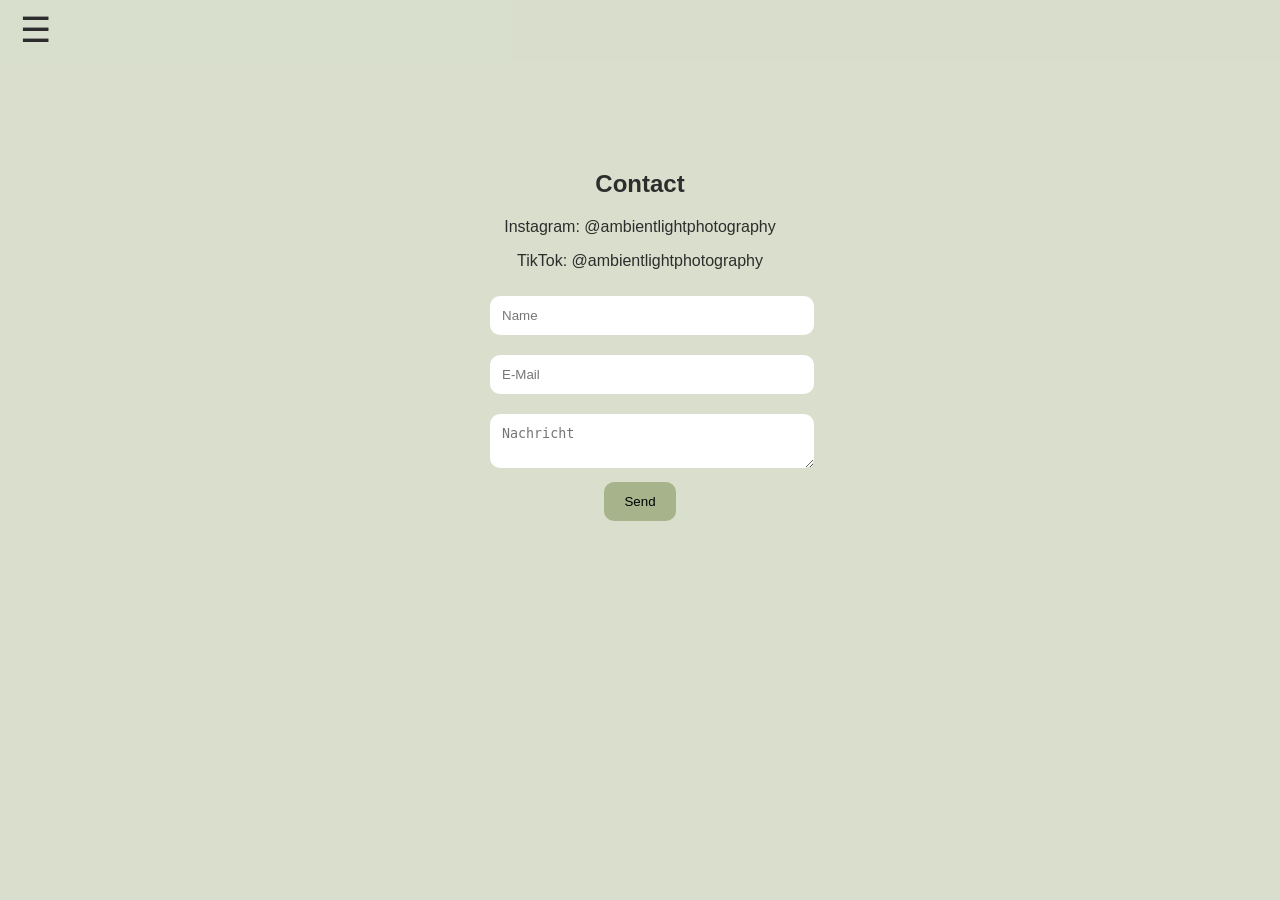
<file: contact.html>
<!DOCTYPE html>
<html lang="de">
<head>
    <meta charset="UTF-8">
    <meta name="viewport" content="width=device-width, initial-scale=1.0">
    <title>Contact</title>

    <link rel="stylesheet" href="style.css">
</head>

<body>

<nav>
    <div class="menu-icon" onclick="toggleMenu()">
        ☰
    </div>

    <ul id="menu">
        <li><a href="index.html">Home</a></li>
        <li><a href="gallery.html">Gallery</a></li>
        <li><a href="contact.html">Contact</a></li>
    </ul>
</nav>

<section class="contact">

    <h1>Contact</h1>

    <p>Instagram: @ambientlightphotography</p>
    <p>TikTok: @ambientlightphotography</p>

    <form>

        <input type="text" placeholder="Name" required>

        <input type="email" placeholder="E-Mail" required>

        <textarea placeholder="Nachricht"></textarea>

        <button type="submit">Send</button>

    </form>

</section>

<script src="script.js"></script>

</body>
</html>
</file>
<file: style.css>
@font-face {
    font-family: "ModelistaSignature";
    src: url("fonts/Modelistasignature-ownAV.otf") format("opentype");
}

body {
    margin: 0;
    font-family: 'Raleway', Arial, sans-serif;
    background-color: #d9dfcc;
    color: #2d2d2d;
}

/* ── NAVIGATION ── */

nav {
    position: fixed;
    top: 0;
    left: 0;
    width: 100%;
    background: rgba(217,223,204,0.95);
    padding: 10px 20px;
    z-index: 1000;
}

.menu-icon {
    font-size: 35px;
    cursor: pointer;
}

#menu {
    display: none;
    list-style: none;
    padding: 0;
    margin: 0;
}

#menu li {
    margin: 10px 0;
}

#menu a {
    text-decoration: none;
    color: #2d2d2d;
    font-size: 18px;
}

/* ── DROPDOWN ── */

.dropdown {
    position: relative;
}

.dropdown-content {
    display: none;
    position: absolute;
    background: #d9dfcc;
    min-width: 180px;
    padding: 10px;
    list-style: none;
    border-radius: 10px;
    z-index: 2000;
}

.dropdown-content li {
    margin: 5px 0;
}

.dropdown-content a {
    text-decoration: none;
    color: #2d2d2d;
}

.dropdown:hover .dropdown-content {
    display: block;
}

/* ── HERO ── */

.hero {
    height: 100vh;
    background-image: url("Bilder/home-bg.jpg");
    background-size: cover;
    background-position: center;
    display: flex;
    justify-content: center;
    align-items: center;
}

.hero-text {
    text-align: center;
    background: rgba(255,255,255,0.7);
    backdrop-filter: blur(5px);
    padding: 30px;
    border-radius: 20px;
}

.hero h1 {
    font-family: "ModelistaSignature", cursive;
    font-size: 105px;
    letter-spacing: 4px;
    font-weight: normal;
    color: #2d2d2d;
}

.hero p {
    font-size: 25px;
}

/* ── ABOUT ── */

.about {
    display: block;
    overflow: hidden;
}

.about-logo {
    width: 250px;
    display: block;
    margin: 80px auto 10px auto;
}

.about-title {
    padding-top: 10px;
    margin-bottom: 10px;
    text-align: center;
    font-family: "ModelistaSignature", cursive;
    font-size: 80px;
    font-weight: normal;
}

.about-text {
    max-width: 900px;
    margin: 0 auto;
    text-align: center;
    line-height: 1.8;
    font-size: 20px;
}

/* ── MISSION ── */

.mission {
    display: block;
    padding-top: 90px;
    padding-bottom: 150px;
    overflow: hidden;
}

.mission-title {
    padding-top: 50px;
    text-align: center;
    font-family: "ModelistaSignature", cursive;
    font-size: 80px;
    font-weight: normal;
}

.mission-text {
    max-width: 900px;
    margin: 0 auto;
    text-align: center;
    line-height: 1.8;
    font-size: 20px;
}

/* ── GALLERY ── */

.gallery-title {
    padding-top: 50px;
    text-align: center;
    font-family: "ModelistaSignature", cursive;
    font-size: 80px;
    font-weight: normal;
}

.gallery-grid {
    display: grid;
    grid-template-columns: repeat(auto-fit, minmax(250px, 1fr));
    gap: 15px;
    padding: 20px;
}

.gallery-grid img {
    width: 100%;
    border-radius: 12px;
    cursor: pointer;
    object-fit: cover;
    transition: 0.3s;
}

.gallery-grid img:hover {
    transform: scale(1.03);
}

/* ── FULLSCREEN ── */

#fullscreen {
    position: fixed;
    inset: 0;
    background: rgba(0,0,0,0.9);
    display: none;
    flex-direction: column;
    justify-content: center;
    align-items: center;
    z-index: 99999;
}

#fullscreen-img {
    max-width: 90%;
    max-height: 75%;
}

#stars {
    margin-top: 15px;
    font-size: 30px;
    color: white;
    cursor: pointer;
    display: flex;
    gap: 5px;
}

#stars span {
    transition: 0.2s;
}

#stars span.active {
    color: gold;
}

#close {
    position: absolute;
    top: 20px;
    right: 25px;
    font-size: 45px;
    color: white;
    cursor: pointer;
}

/* ── CONTACT ── */

.contact {
    padding-top: 150px;
    text-align: center;
}

form {
    width: 300px;
    margin: auto;
}

input, textarea {
    width: 100%;
    margin: 10px 0;
    padding: 12px;
    border: none;
    border-radius: 10px;
}

button {
    padding: 12px 20px;
    border: none;
    border-radius: 10px;
    background: #a6b38b;
    cursor: pointer;
}

/* ── NAVIGATION ARROWS ── */

.nav {
    position: absolute;
    top: 50%;
    transform: translateY(-50%);
    font-size: 60px;
    color: white;
    cursor: pointer;
    user-select: none;
}

.left  { left: 20px; }
.right { right: 20px; }

/* ── CATEGORY / SECTION TITLES ── */

.category-title {
    margin-top: 90px;
    text-align: center;
    font-family: "ModelistaSignature", cursive;
    font-size: 80px;
    font-weight: normal;
}

.section-title {
    text-align: center;
    font-family: "ModelistaSignature", cursive;
    font-size: 75px;
    margin-bottom: 30px;
}
</file>
